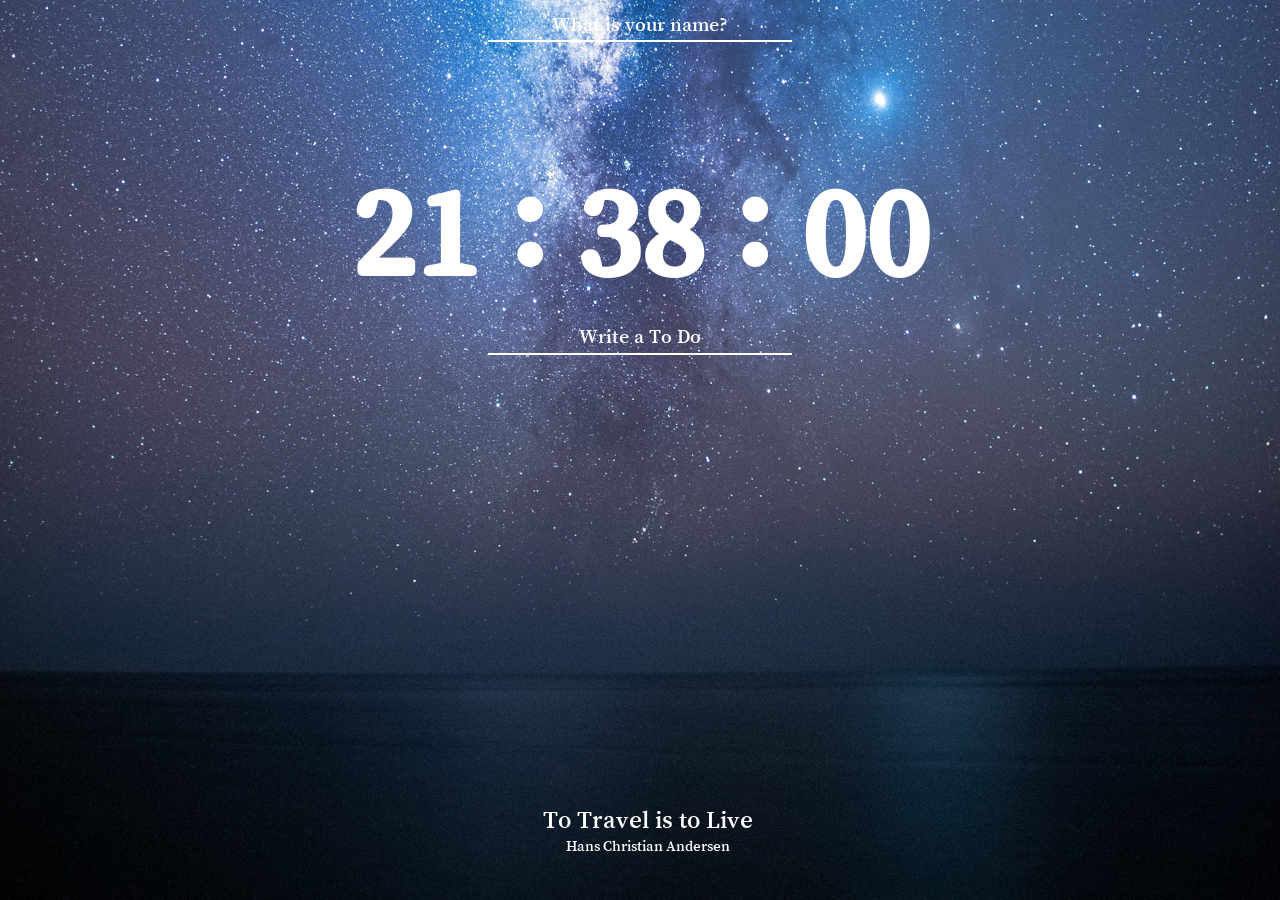
<file: index.html>
<!DOCTYPE html>
<html lang="en">
<head>
    <meta charset="UTF-8">
    <meta http-equiv="X-UA-Compatible" content="IE=edge">
    <meta name="viewport" content="width=device-width, initial-scale=1.0">
    <link rel="stylesheet" href="css/style.css"/>
    <title>Momentum App</title>
</head>
<body>
    <form id="login-form" class="hidden">
        <input
            required
            maxlength="15"
            type="text"
            placeholder="What is your name?"
        />
        
    </form>
    <h2 id="greeting" class="hidden"></h2>
    <h2 id="clock"></h2>
    <form id="todo-form">
        <input
            type="text"
            placeholder="Write a To Do"
            required
        />
    </form>
    <ul id="todo-list">
    </ul>
    <div id="quote">
        <span></span><br>
        <span></span>
    </div>
    <div id="weather">
        <span></span><br>
        <span></span>
    </div>
    <script src="js/greeting.js"></script>
    <script src="js/clock.js"></script>
    <script src="js/quotes.js"></script>
    <script src="js/background.js"></script>
    <script src="js/todo.js"></script>
    <script src="js/weather.js"></script>
</body>
</file>
<file: css/style.css>
@import url('https://fonts.googleapis.com/css2?family=Black+Han+Sans&family=IBM+Plex+Sans+KR&family=Song+Myung&display=swap');

.hidden{
    display:none;
}

input{
    border-left-width:0;
    border-right-width:0;  
    border-top-width:0;
    border-bottom-width:1;
    background-color:transparent;
    border-color: white;

    width: 300px;
    height: 30px;
    font-size: 20px;
}
input:focus{
    outline:none;
}
input::placeholder{
    color:white;
}

#clock{
    font-size: 130px;
    display: flex;
    justify-content: center;
    align-items: center;
}


#quote{
    position:fixed;
    bottom:5%;
    width:100%;
}
#quote span:first-child{
    font-size: 25px;
}
#quote span:last-child{
    font-size: 15px;
}
#todo-form{
    position:relative;
    bottom: 100px;
}
ul{
    position: relative;
    bottom: 100px;

    display:table;
    margin-left:auto;
    margin-right:auto;
    font-size: 20px;
}

button{
    background-color:transparent;
    border-color:transparent;
}

#weather{
    position:absolute;
    top:30px;
    right: 30px;
}
#weather span:first-child{
    font-size: 25px;
}
#weather span:last-child{
    font-size: 20px;
}

img {
    position:absolute;
    width:100%;
    height:100%;
    left: 0px;
    top: 0px;
    right:0px;
    bottom:0px;
    z-index: -1;
}
*{
    color:white;
    font-family: 'Song Myung', serif;
    text-align:center;
}
</file>
